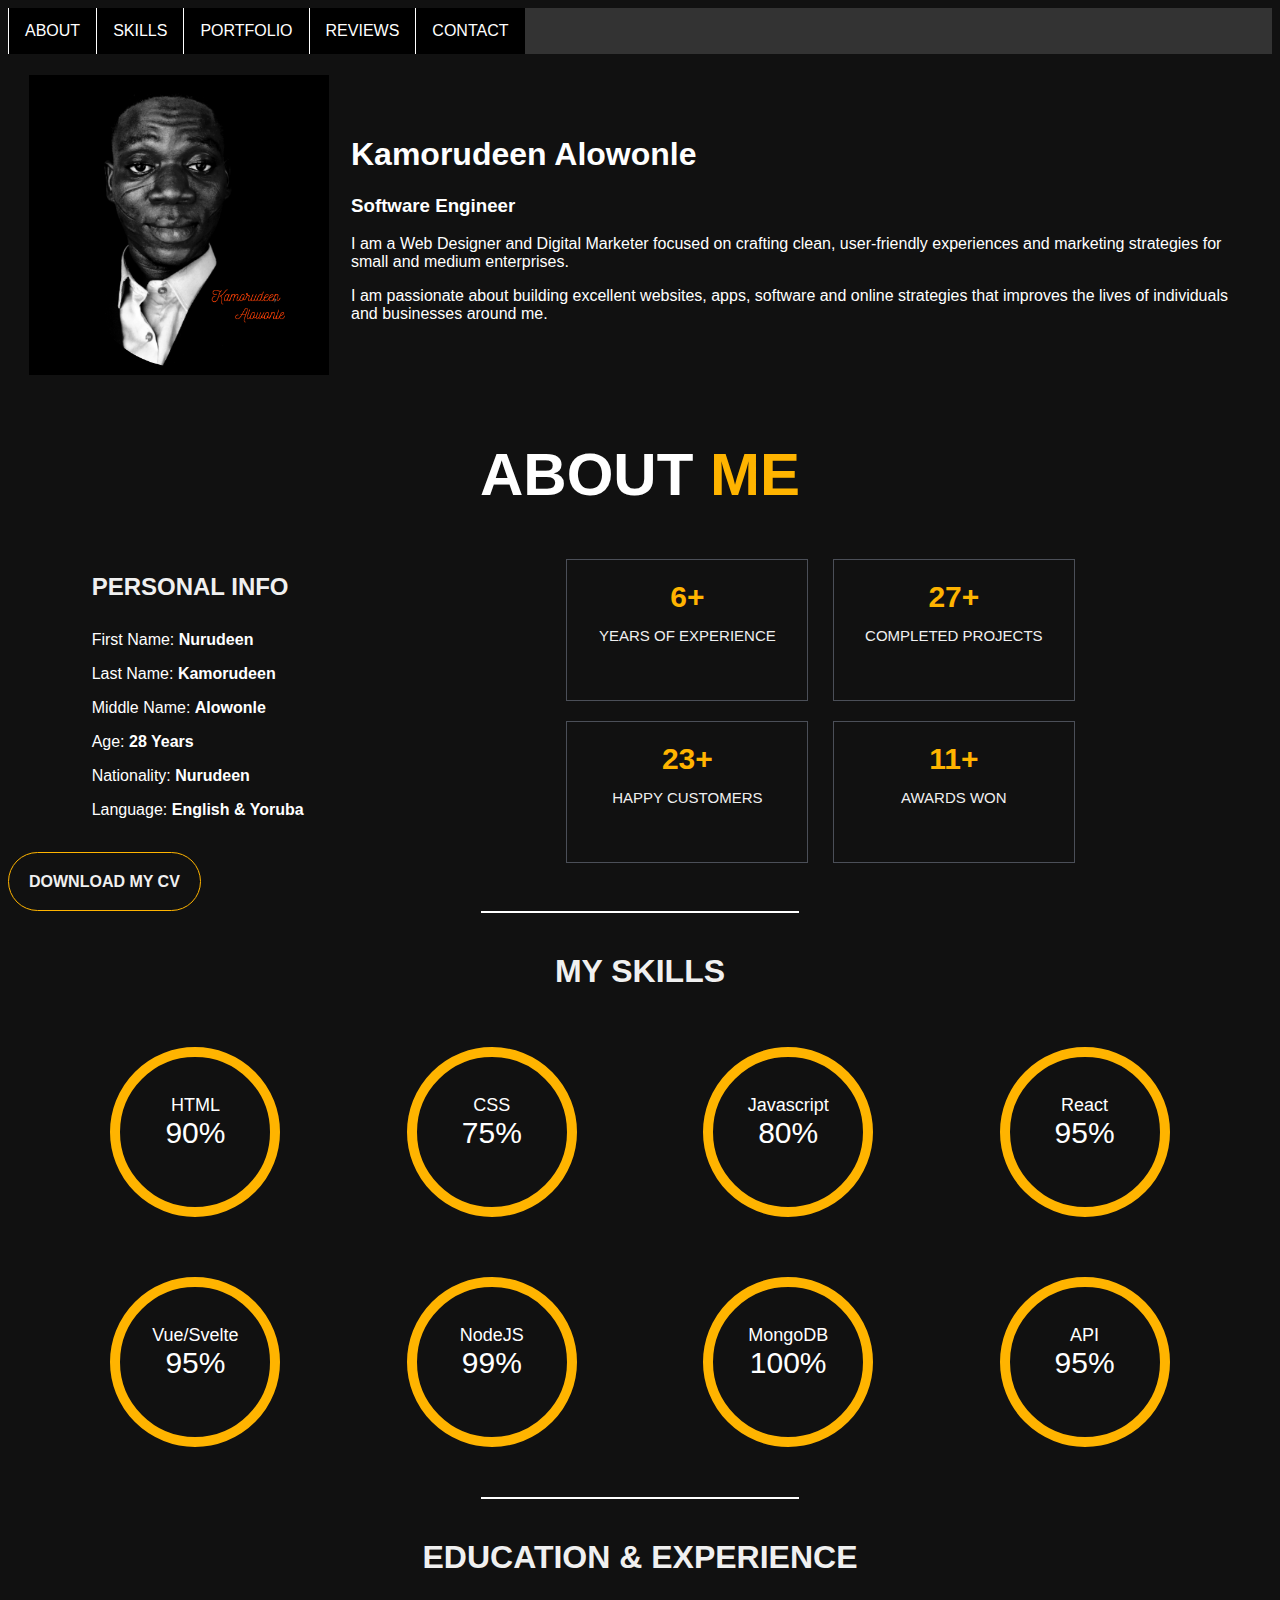
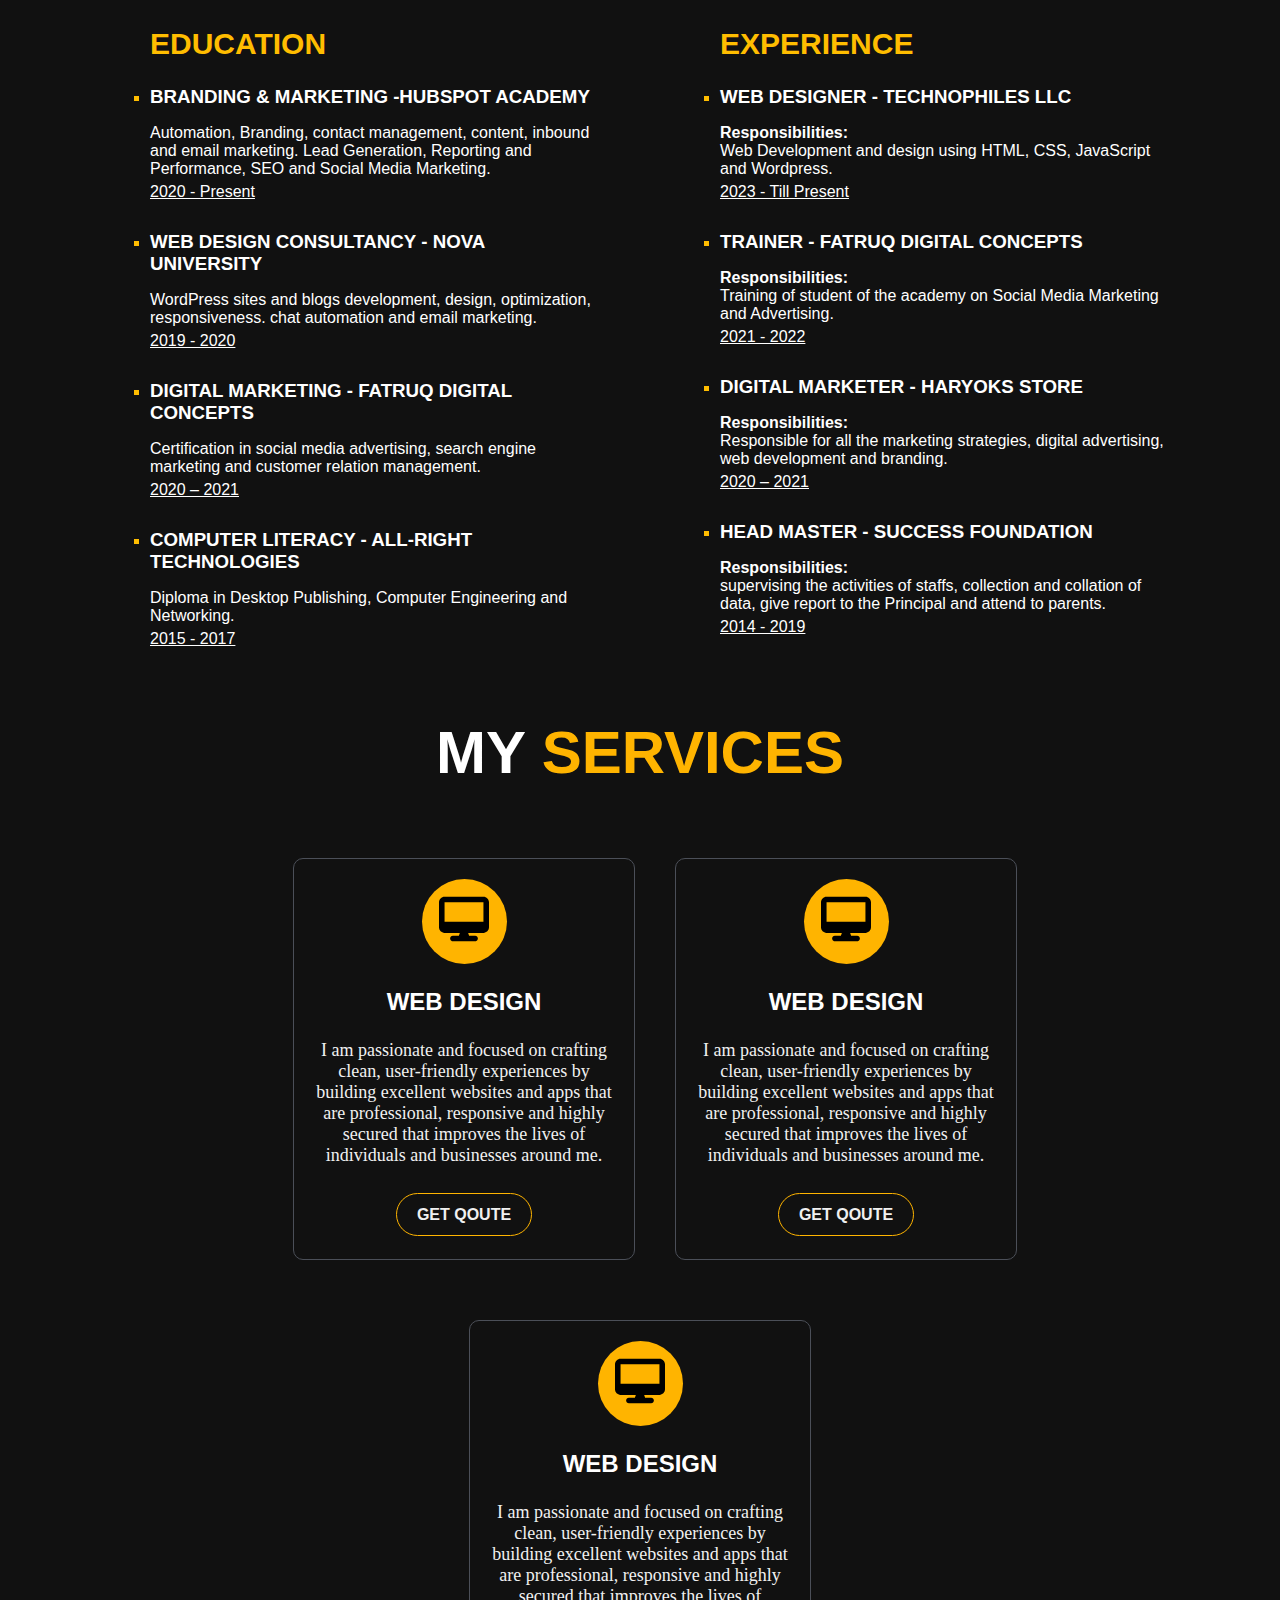
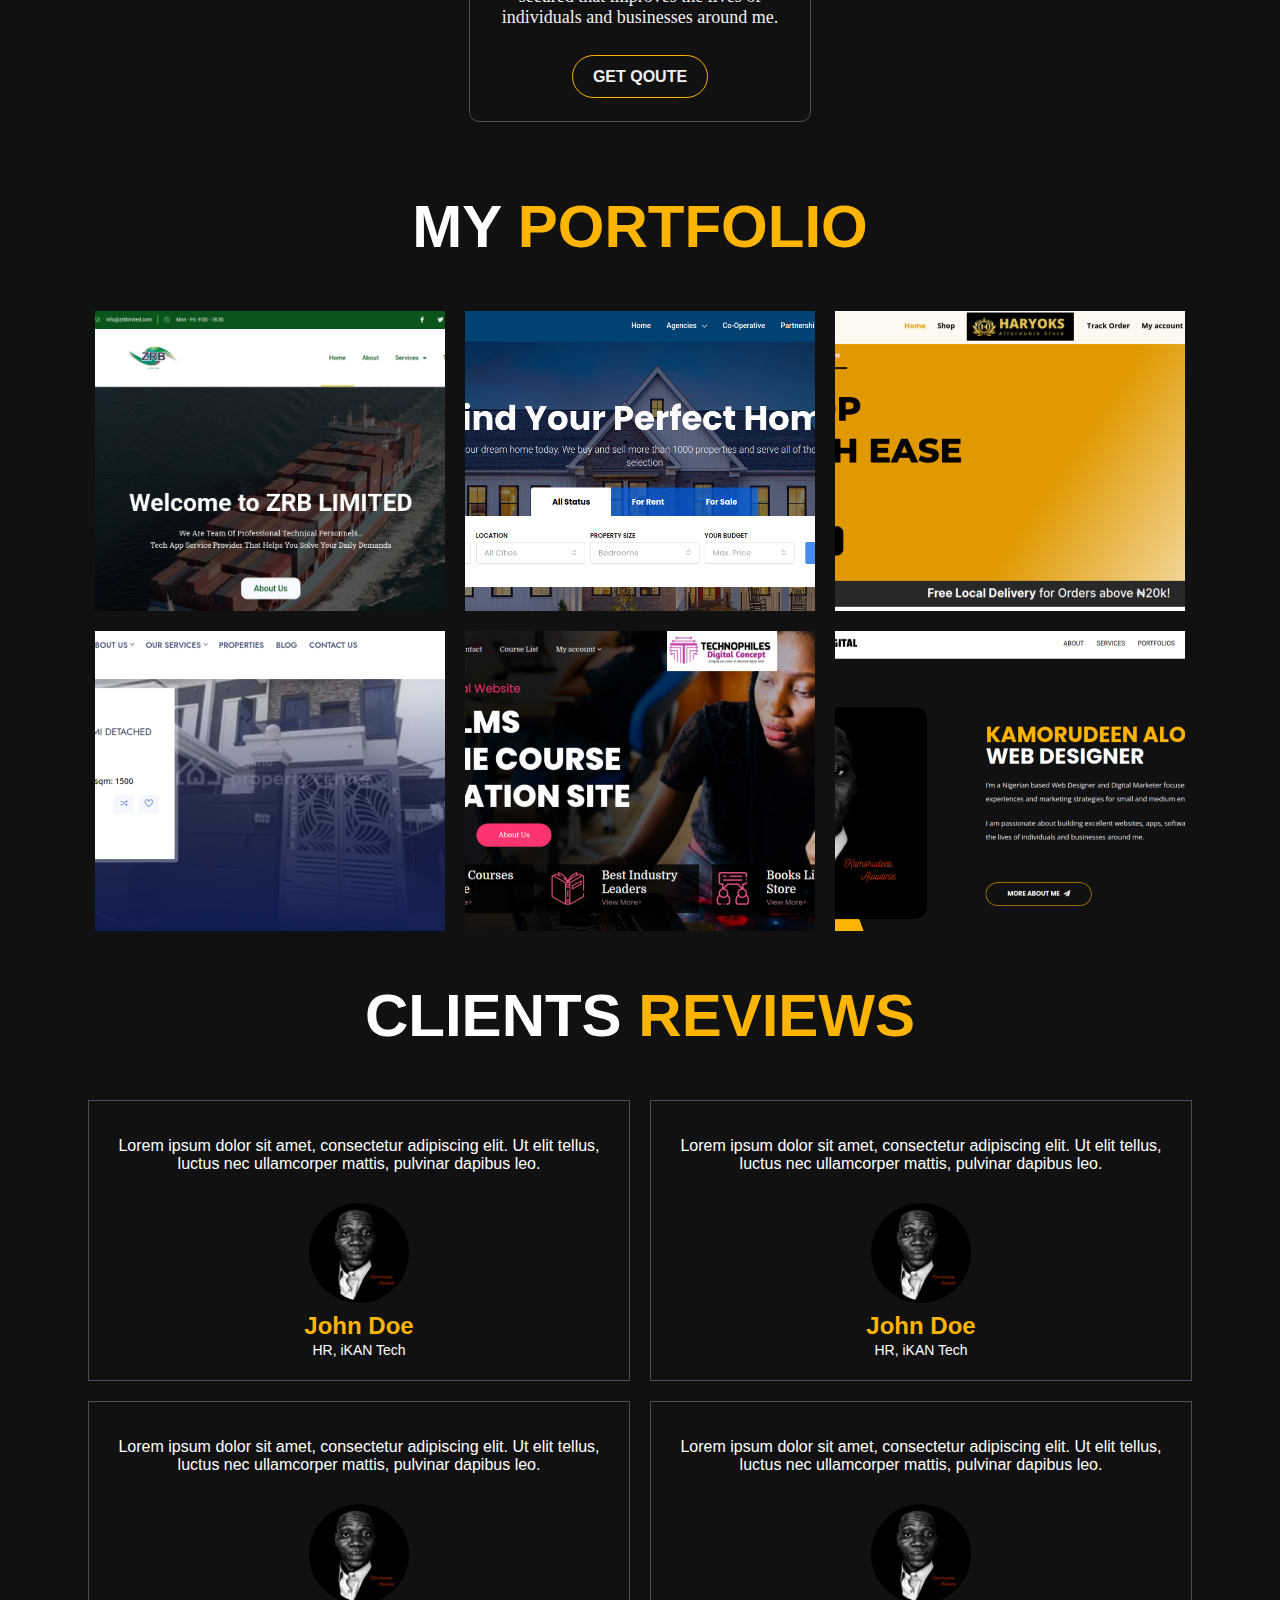
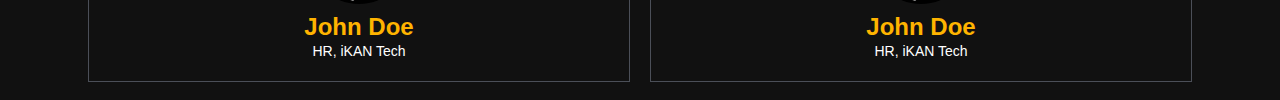
<file: HTML/index.html>
<!DOCTYPE html>
<html lang="en" dir="ltr">

<head>
  <meta charset="UTF-8">
  <meta http-equiv="X-UA-Compatible" content="IE=edge">
  <meta name="viewport" content="width=device-width, initial-scale=1.0">

  <title>Kamorudeen Alowonle Resume</title>

  <link rel="stylesheet" href="../CSS/main.css">
  <link rel="icon" type="image/x-icon" href="../Media/img/alo.ico">

</head>

<body>
  <!--Header Navbar-->

  <header>
    <ul>
      <li><a href="about.html" target="_blank">About</a></li>
      <li><a href="skills.html" target="_blank">Skills</a></li>
      <li><a href="portfolio" target="_blank">Portfolio</a></li>
      <li><a href="reviews.html">Reviews</a></li>
      <li><a href="contact-me.html" target="_blank">Contact</a></li>
    </ul>
  </header>

  <!--Banner Section-->

  <table cellspacing="20px">
    <tr>
      <td><img src="../Media/img/alo.png" alt="Engr Kamorudeen Alowonle Image" width="300px" height="300px" /></td>
      <td>
        <h1>Kamorudeen Alowonle</h1>
        <h3>Software Engineer</h3>
        <p>I am a Web Designer and Digital Marketer focused on crafting clean, user-friendly experiences and marketing
          strategies for small and medium enterprises.</p>
        <p>I am passionate about building excellent websites, apps, software and online strategies that improves the
          lives of individuals and businesses around me.</p>
      </td>
    </tr>
  </table>

  <!--ABOUT SECTION-->

  <h1 class="double-color-heading">About <span>Me</span></h1>
  <div id="about">
    <div class="personal-info">
      <h3>Personal Info</h3>
      <p>First Name: <span> Nurudeen</span></p>
      <p>Last Name: <span>Kamorudeen</span></p>
      <p>Middle Name: <span>Alowonle</span></p>
      <p>Age: <span>28 Years</span></p>
      <p>Nationality: <span>Nurudeen</span></p>
      <p>Language:<span> English & Yoruba</span></p>
    </div>

    <div class="achievements">
      <h3>6+ <br><span>Years of experience</span> </h3>
      <h3>27+ <br><span>Completed Projects</span></h3>
      <h3>23+ <br><span>Happy Customers</span> </h3>
      <h3>11+ <br><span>Awards Won</span> </h3>
    </div>
  </div>
  <div class="resume"><a href="/Media/documents/resume.pdf" target="_blank"
      download="Kamorudeen Alowonle Resume">Download
      My CV</a></div>
  <hr>

  <!--SKILLS SECTION-->
  <h2 class="sub-heading">My Skills</h2>
  <div id="skills-container">
    <div>
      <p>HTML<span>90%</span></p>
    </div>
    <div>
      <p>CSS<span>75%</span></p>
    </div>
    <div>
      <p>Javascript<span>80%</span></p>
    </div>
    <div>
      <p>React<span>95%</span></p>
    </div>
    <div>
      <p>Vue/Svelte<span>95%</span></p>
    </div>
    <div>
      <p>NodeJS<span>99%</span></p>
    </div>
    <div>
      <p>MongoDB<span>100%</span></p>
    </div>
    <div>
      <p>API<span>95%</span></p>
    </div>
  </div>

  <hr>
  <!--EDUCATION & EXPERIENCE SECTION-->
  <h2 class="sub-heading">Education & Experience</h2>

  <div id="edu-expe">
    <ul class="education">
      <h2>Education</h2>
      <li>
        <div>
          <h3>BRANDING & MARKETING -HUBSPOT ACADEMY</h3>
          <p>Automation, Branding, contact management, content, inbound and email marketing. Lead Generation, Reporting
            and Performance, SEO and Social Media Marketing.
            <span>2020 - Present</span>
          </p>
        </div>
      </li>
      <li>
        <div>
          <h3>WEB DESIGN CONSULTANCY - NOVA UNIVERSITY</h3>
          <p>WordPress sites and blogs development, design, optimization, responsiveness. chat automation and email
            marketing.
            <span>2019 - 2020</span>
          </p>
        </div>
      </li>
      <li>
        <div>
          <h3>DIGITAL MARKETING - FATRUQ DIGITAL CONCEPTS</h3>
          <p>Certification in social media advertising, search engine marketing and customer relation management.
            <span>2020 – 2021</span>
          </p>
        </div>
      </li>
      <li>
        <div>
          <h3>COMPUTER LITERACY - ALL-RIGHT TECHNOLOGIES</h3>
          <p>Diploma in Desktop Publishing, Computer Engineering and Networking.
            <span>2015 - 2017</span>
          </p>
        </div>
      </li>
    </ul>

    <ul class="experience">
      <h2>Experience</h2>
      <li>
        <div>
          <h3>WEB DESIGNER - TECHNOPHILES LLC</h3>
          <p><strong>Responsibilities:</strong><br>
            Web Development and design using HTML, CSS, JavaScript and Wordpress.
            <span>2023 - Till Present</span>
          </p>
        </div>
      </li>
      <li>
        <div>
          <h3>TRAINER - FATRUQ DIGITAL CONCEPTS</h3>
          <p><strong>Responsibilities:</strong><br>
            Training of student of the academy on Social Media Marketing and Advertising.
            <span>2021 - 2022</span>
          </p>
        </div>
      </li>
      <li>
        <div>
          <h3>DIGITAL MARKETER - HARYOKS STORE</h3>
          <p><strong>Responsibilities:</strong><br>
            Responsible for all the marketing strategies, digital advertising, web development and branding.
            <span>2020 – 2021</span>
          </p>
        </div>
      </li>
      <li>
        <div>
          <h3>HEAD MASTER - SUCCESS FOUNDATION</h3>
          <p><strong>Responsibilities:</strong><br>
            supervising the activities of staffs, collection and collation of data, give report to the Principal and
            attend to parents.
            <span>2014 - 2019</span>
          </p>
        </div>
      </li>
    </ul>
  </div>

  <!--SERVICES SECTION-->

  <h1 class="double-color-heading">My <span>Services</span></h1>
  <div id="services">
    <div>
      <p class="icon"><img src="../Media/icons/desktop.svg" alt="desktop"></p>
      <h3>Web Design</h3>
      <p>I am passionate and focused on crafting clean, user-friendly experiences by building excellent websites and
        apps that are professional, responsive and highly secured that improves the lives of individuals and businesses
        around me.</p>
      <a href="#">Get Qoute</a>
    </div>
    <div>
      <p class="icon"><img src="../Media/icons/desktop.svg" alt="desktop"></p>
      <h3>Web Design</h3>
      <p>I am passionate and focused on crafting clean, user-friendly experiences by building excellent websites and
        apps that are professional, responsive and highly secured that improves the lives of individuals and businesses
        around me.</p>
      <a href="#">Get Qoute</a>
    </div>
    <div>
      <p class="icon"><img src="../Media/icons/desktop.svg" alt="desktop"></p>
      <h3>Web Design</h3>
      <p>I am passionate and focused on crafting clean, user-friendly experiences by building excellent websites and
        apps that are professional, responsive and highly secured that improves the lives of individuals and businesses
        around me.</p>
      <a href="#">Get Qoute</a>
    </div>
  </div>


  <!--PORTFOLIO SECTION-->
  <h1 class="double-color-heading">My <span>Portfolio</span></h1>
  <div id="portfolio">
    <div>
      <img src="/Media/portfolio/zrb.png" alt="ZRB Limited">
    </div>
    <div>
      <img src="/Media/portfolio/housingforall.png" alt="Housing For All Ng">
    </div>
    <div>
      <img src="/Media/portfolio/haryoks.png" alt="Haryoks Affordable Store">
    </div>
    <div>
      <img src="/Media/portfolio/osa.png" alt="OSA Estates">
    </div>
    <div>
      <img src="/Media/portfolio/technophiles.png" alt="Technophiles Academy">
    </div>
    <div>
      <img src="/Media/portfolio/kan.png" alt="Kamorudeen Alowonle">
    </div>
  </div>

  <!--CLIENT REVIEWS SECTION-->

  <h1 class="double-color-heading">Clients <span>Reviews</span></h1>
  <div id="reviews">
    <div>
      <p>Lorem ipsum dolor sit amet, consectetur
        adipiscing elit. Ut elit tellus, luctus nec
        ullamcorper mattis, pulvinar dapibus leo.
      </p>
      <p class="client"><img src="../Media/img/alo.png" alt="client image"></p>
      <h3>John Doe <span></span></h3>
      <p class="client-post">HR, iKAN Tech</p>
    </div>
    <div>
      <p>Lorem ipsum dolor sit amet, consectetur
        adipiscing elit. Ut elit tellus, luctus nec
        ullamcorper mattis, pulvinar dapibus leo.
      </p>
      <p class="client"><img src="../Media/img/alo.png" alt="client image"></p>
      <h3>John Doe <span></span></h3>
      <p class="client-post">HR, iKAN Tech</p>
    </div>
    <div>
      <p>Lorem ipsum dolor sit amet, consectetur
        adipiscing elit. Ut elit tellus, luctus nec
        ullamcorper mattis, pulvinar dapibus leo.
      </p>
      <p class="client"><img src="../Media/img/alo.png" alt="client image"></p>
      <h3>John Doe <span></span></h3>
      <p class="client-post">HR, iKAN Tech</p>
    </div>
    <div>
      <p>Lorem ipsum dolor sit amet, consectetur
        adipiscing elit. Ut elit tellus, luctus nec
        ullamcorper mattis, pulvinar dapibus leo.
      </p>
      <p class="client"><img src="../Media/img/alo.png" alt="client image"></p>
      <h3>John Doe <span></span></h3>
      <p class="client-post">HR, iKAN Tech</p>
    </div>
  </div>
</body>

</html>
</file>
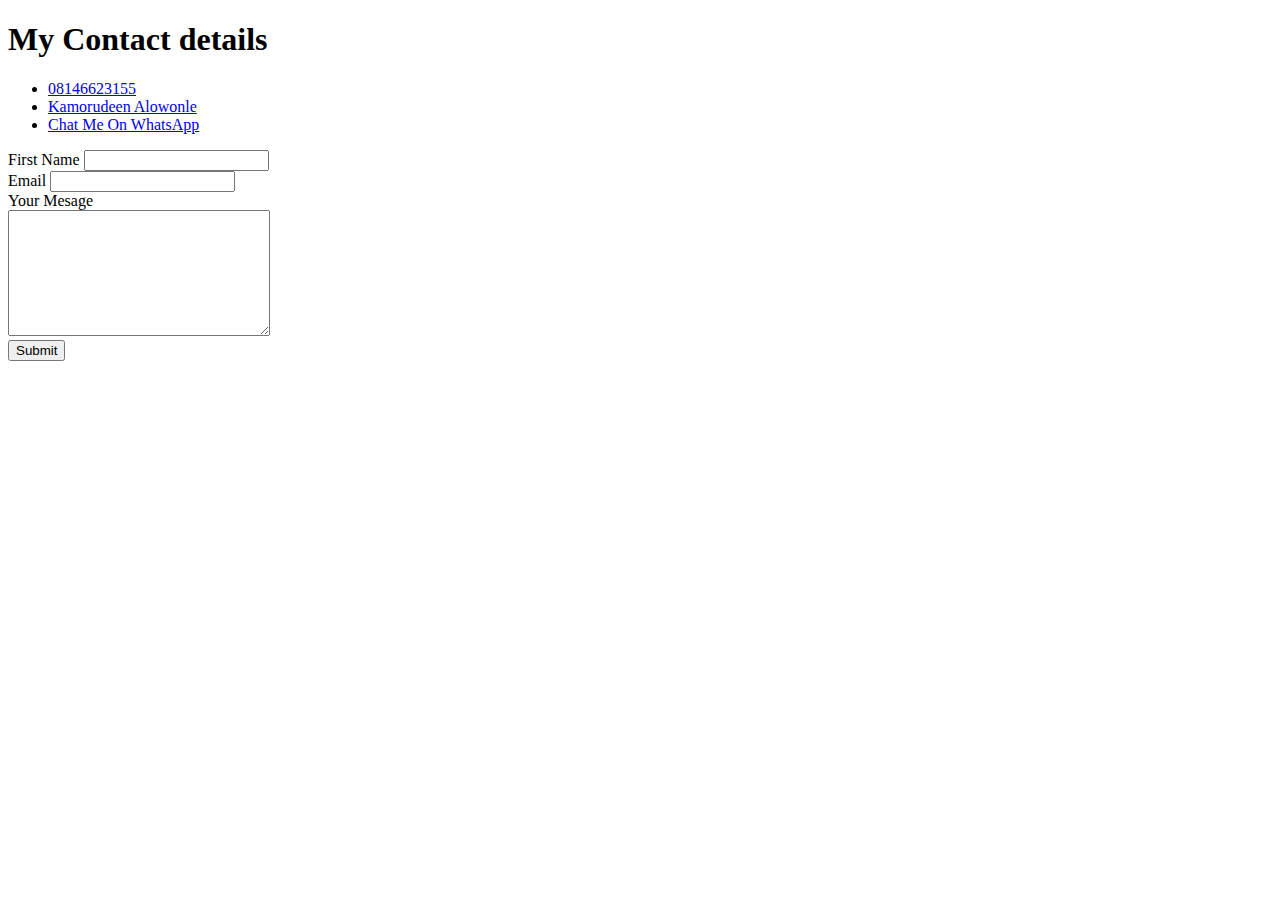
<file: HTML/contact-me.html>
<!DOCTYPE html>
<html lang="en" dir="ltr">
  <head>
    <meta charset="utf-8">
    <title>My Contact</title>
  </head>
  <body>
    <h1>My Contact details</h1>
    <ul>
      <li><a href="tel:08146623155">08146623155</a></li>
      <li><a href="mailto:kamorudeenalowonle@gmail.com">Kamorudeen Alowonle</a></li>
      <li><a href="https://wa.me/2348146623155">Chat Me On WhatsApp</a></li>
    </ul>
    <form  action="mailto:info@technophilesacademy@gmail.com" method="post" enctype="text/plain">
      <label>First Name</label>
      <input type="text" name="firstname" value=""><br>
      <label>Email</label>
      <input type="email" name="youremail" value=""><br>
      <label>Your Mesage</label><br>
      <textarea name="purposeofcontact" rows="8" cols="30"></textarea><br>
      <input type="submit" name="">
    </form>
  </body>
</html>
</file>
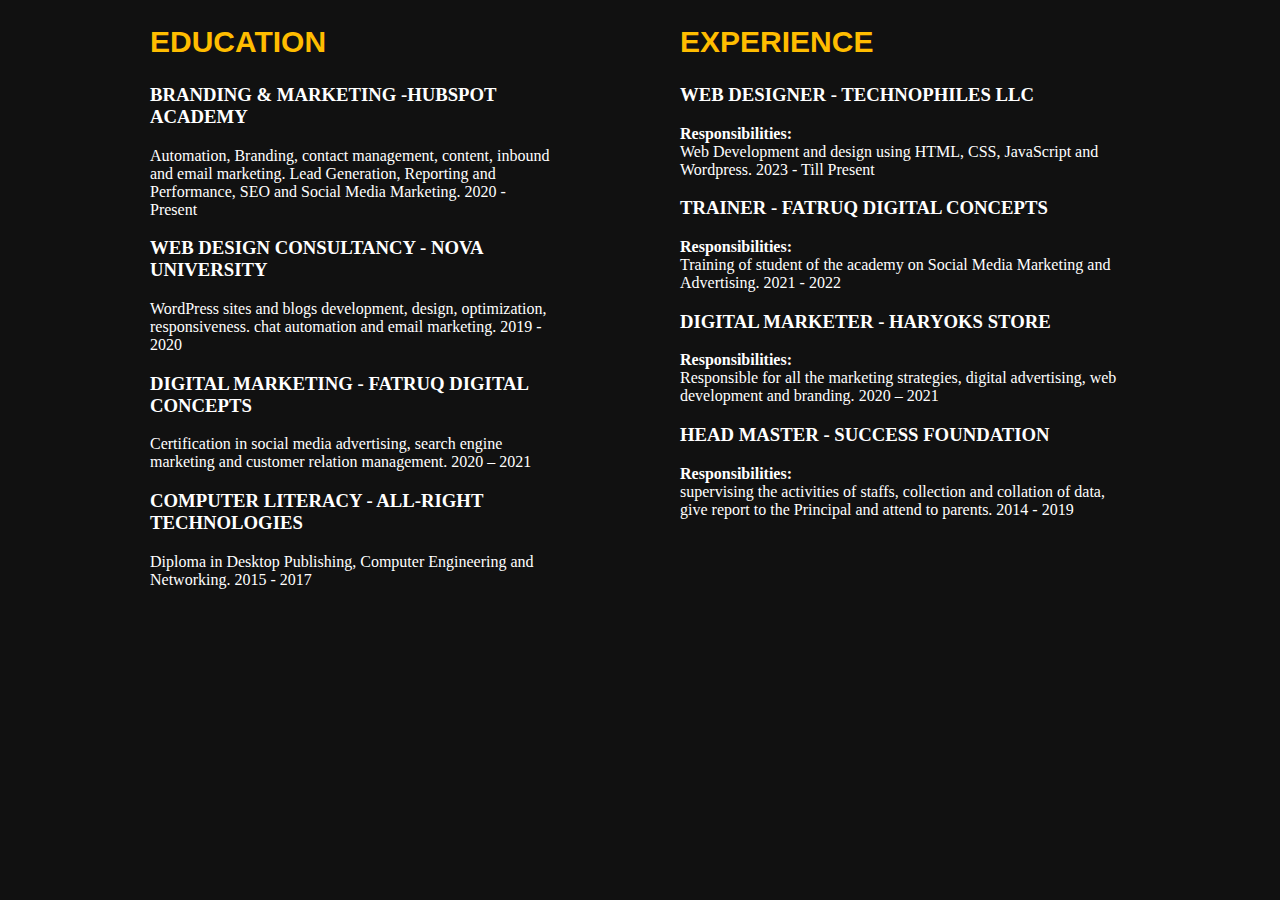
<file: HTML/sample.html>
<!DOCTYPE html>
<html lang="en" dir="ltr">

<head>
<meta charset="UTF-8">
<meta http-equiv="X-UA-Compatible" content="IE=edge">
<meta name="viewport" content="width=device-width, initial-scale=1.0">
<title>Sample</title>

<link rel="icon" type="image/x-icon" href="/Media/img/alo.ico">
<style media="screen">
body{
    background-color: #111111;
    margin: auto;
    color: white;
}
#edu-expe{
  display: flex;
  flex-wrap: wrap;
  justify-content: center;
}
#edu-expe>div{
  width: 450px;
  margin: 0 40px;
}
#edu-expe>div h2{
  color: #ffbd00;
  font-size: 30px;
  font-family: sans-serif;
  text-transform: uppercase;
}

  /*EDUCATION SECTION*/
#education>div{
  width: 400px;
}
#education{

}
</style>
</head>
<body>

<div id="edu-expe">
  <div>
    <h2>Education</h2>
    <div id="education">
      <div>
        <h3>BRANDING & MARKETING -HUBSPOT ACADEMY</h3>
        <p>Automation, Branding, contact management, content, inbound and email marketing. Lead Generation, Reporting and Performance, SEO and Social Media Marketing.
            <span>2020 - Present</span>
        </p>
      </div>
      <div>
        <h3>WEB DESIGN CONSULTANCY - NOVA UNIVERSITY</h3>
        <p>WordPress sites and blogs development, design, optimization, responsiveness. chat automation and email marketing.
            <span>2019 - 2020</span>
        </p>
      </div>
      <div>
        <h3>DIGITAL MARKETING - FATRUQ DIGITAL CONCEPTS</h3>
        <p>Certification in social media advertising, search engine marketing and customer relation management.
            <span>2020 – 2021</span>
        </p>
      </div>
      <div>
        <h3>COMPUTER LITERACY - ALL-RIGHT TECHNOLOGIES</h3>
        <p>Diploma in Desktop Publishing, Computer Engineering and Networking.
            <span>2015 - 2017</span>
        </p>
      </div>
    </div>
  </div>
  <div>
    <h2>Experience</h2>
      <div id="work-experience">
        <div>
          <h3>WEB DESIGNER - TECHNOPHILES LLC</h3>
          <p><strong>Responsibilities:</strong><br>
            Web Development and design using HTML, CSS, JavaScript and Wordpress.
              <span>2023 - Till Present</span>
          </p>
        </div>
        <div>
          <h3>TRAINER - FATRUQ DIGITAL CONCEPTS</h3>
          <p><strong>Responsibilities:</strong><br>
              Training of student of the academy on Social Media Marketing and Advertising.
              <span>2021 - 2022</span>
          </p>
        </div>
        <div>
          <h3>DIGITAL MARKETER - HARYOKS STORE</h3>
          <p><strong>Responsibilities:</strong><br>
              Responsible for all the marketing strategies, digital advertising, web development and branding.
              <span>2020 – 2021</span>
          </p>
        </div>
        <div>
          <h3>HEAD MASTER - SUCCESS FOUNDATION</h3>
          <p><strong>Responsibilities:</strong><br>
            supervising the activities of staffs, collection and collation of data, give report to the Principal and attend to parents.
              <span>2014 - 2019</span>
          </p>
        </div>
      </div>
  </div>
</div>

</body>
</html>
</file>
<file: CSS/main.css>
body {
  background-color: #111111;
  font-family: sans-serif;
}

/*DOUBLE-COLOR HEADING STYLE*/

.double-color-heading {
  color: #ffffff;
  text-transform: uppercase;
  text-align: center;
  font-family: sans-serif;
  font-size: 60px;
  font-style: normal;
  font-weight: 900;
}

.double-color-heading span {
  color: #ffb400;
}

/*SUB HEADING STYLE*/

.sub-heading {
  color: #f0f0f0;
  text-align: center;
  text-transform: uppercase;
  font-size: 32px
}

/*Horizontal Rule style*/

hr {
  width: 25%;
  border: 1px solid white;
  margin: 20px auto 40px;
}



p {
  color: white;
}

table li,
th,
td {
  color: white;
}

/*NAVIGATION BAR*/

header ul {
  list-style-type: none;
  margin: 0;
  padding: 0;
  background-color: #333;
  overflow: hidden;
  width: 100%;
}

header li {
  float: left;
}

header li a {
  color: white;
  display: block;
  text-align: center;
  text-decoration: none;
  text-transform: uppercase;
  background-color: black;
  padding: 14px 16px;
  border-left: 1px solid white;
}

header li a:hover,
header li a:active {
  color: #333;
  background-color: #111;
}

/*ABOUT SECTION starts here*/

#about {
  display: flex;
  flex-wrap: wrap;
  justify-content: center;
}



.personal-info {
  margin-right: 20%;
  color: #f0f0f0;
  font-family: 'Poppins', sans-serif;
  font-style: normal;
}

.personal-info h3 {
  text-transform: uppercase;
  margin-bottom: 30px;
  font-size: 24px;
}

.personal-info span {
  font-weight: bold;
}

.achievements {
  width: 50%;
}

.achievements h3 {
  display: inline-block;
  width: 200px;
  height: 100px;
  border: 1px solid #4b4f58;
  margin: 10px;
  padding: 20px;
  color: #ffb400;
  font-size: 30px;
  font-family: 'Poppins', sans-serif;
  font-weight: 700;
  text-align: center;
}

.achievements span {
  color: #f0f0f0;
  font-size: 15px;
  font-family: "Open Sans", sans-serif;
  font-weight: 500;
  text-transform: uppercase;
}


.resume a {

  width: 15%;
  border: 1px solid #ffb400;
  padding: 20px 20px;
  border-radius: 35px;
  color: #f0f0f0;
  text-decoration: none;
  text-align: center;
  text-transform: uppercase;
  font-family: 'Poppins', sans-serif;
  font-weight: 600;
}

/**SKILLS SECTION starts here*/
#skills-container {
  display: flex;
  flex-wrap: wrap;
  justify-content: center;
  color: #f0f0f0;
}

#skills-container div {
  width: 150px;
  height: 150px;
  border: 10px solid #ffb400;
  border-radius: 200px;
  text-align: center;
  margin: 30px 5%;
}

#skills-container div p {
  font-size: 18px;
  padding: 20px 0 0;
}

#skills-container div p span {
  display: block;
  font-size: 30px;
  font-weight: ;
}





/*EDUCATION & WORK EXPERIENCE*/
#edu-expe {
  display: flex;
  flex-wrap: wrap;
  justify-content: center;
}

#edu-expe ul {
  width: 450px;
  margin: 0 40px;
}

#edu-expe>ul>li div {
  margin-bottom: 30px;
}

.education li,
.experience li {
  list-style-type: square;
  color: #ffbd00;
}

.education h2,
.experience h2 {
  color: #ffbd00;
  font-size: 30px;
  font-family: sans-serif;
  text-transform: uppercase;
}

.education h3,
.experience h3 {
  font-family: sans-serif;
  text-transform: uppercase;
  color: white;
  margin: 0;
}

.education p span,
.experience p span {
  display: block;
  margin: 5px 0;
  text-decoration: underline;
}

/*SERVICES SECTION*/
#services {
  display: inline-flex;
  flex-wrap: wrap;
  justify-content: center;
  margin: 0 5%
}

#services div {
  width: 300px;
  height: 380px;
  margin: 30px 20px;
  padding: 20px 20px 0;
  border: 1px solid #4b4f58;
  border-radius: 10px;
  text-align: center;
}

#services div:first-child {
  margin-left: 50px;
}

#services div h3 {
  color: #ffffff;
  font-size: 24px;
  font-family: 'Poppins', sans-serif;
  font-weight: 700;
  text-transform: uppercase;
}

#services div p {
  color: #f0f0f0;
  font-size: 18px;
  font-family: 'Roboto';
  font-weight: 500;
  margin-bottom: 40px;
}

#services div a {
  border: 1px solid #ffb400;
  margin: 0;
  padding: 12px 20px;
  border-radius: 24px;
  color: #f0f0f0;
  text-decoration: none;
  text-transform: uppercase;
  font-family: 'Poppins', sans-serif;
  font-weight: 600;
}

#services .icon {
  display: inline-block;
  background-color: #ffb400;
  padding: 15px;
  margin: 0;
  border-radius: 100px;
  width: 55px;
  height: auto;
}

#services div img {
  width: 50px;
  height: 50px;
}


/*PORTFOLIO SECTION*/

#portfolio {
  display: flex;
  flex-wrap: wrap;
  justify-content: center;
}

#portfolio>div {
  width: 350px;
  height: 300px;
  margin: 10px;
}

#portfolio>div img {
  display: block;
  width: 350px;
  height: 300px;
  object-fit: cover;
}

/*CLIENT REVIEWS SECTION*/

#reviews {
  display: flex;
  flex-wrap: wrap;
  justify-content: center;
}

#reviews div {
  border: 1px solid #4b4f58;
  margin: 10px;
  padding: 20px;
  width: 500px;
  text-align: center;
}

#reviews>div .client {
  margin: 30px auto 0;
}

#reviews div img {
  width: 100px;
  height: 100px;
  border-radius: 100px;
}

#reviews div h3 {
  color: #ffb400;
  margin: 5px 0 0;
  font-size: 24px;
}

#reviews div .client-post {
  font-size: 14px;
  margin: 2px;
}
</file>
